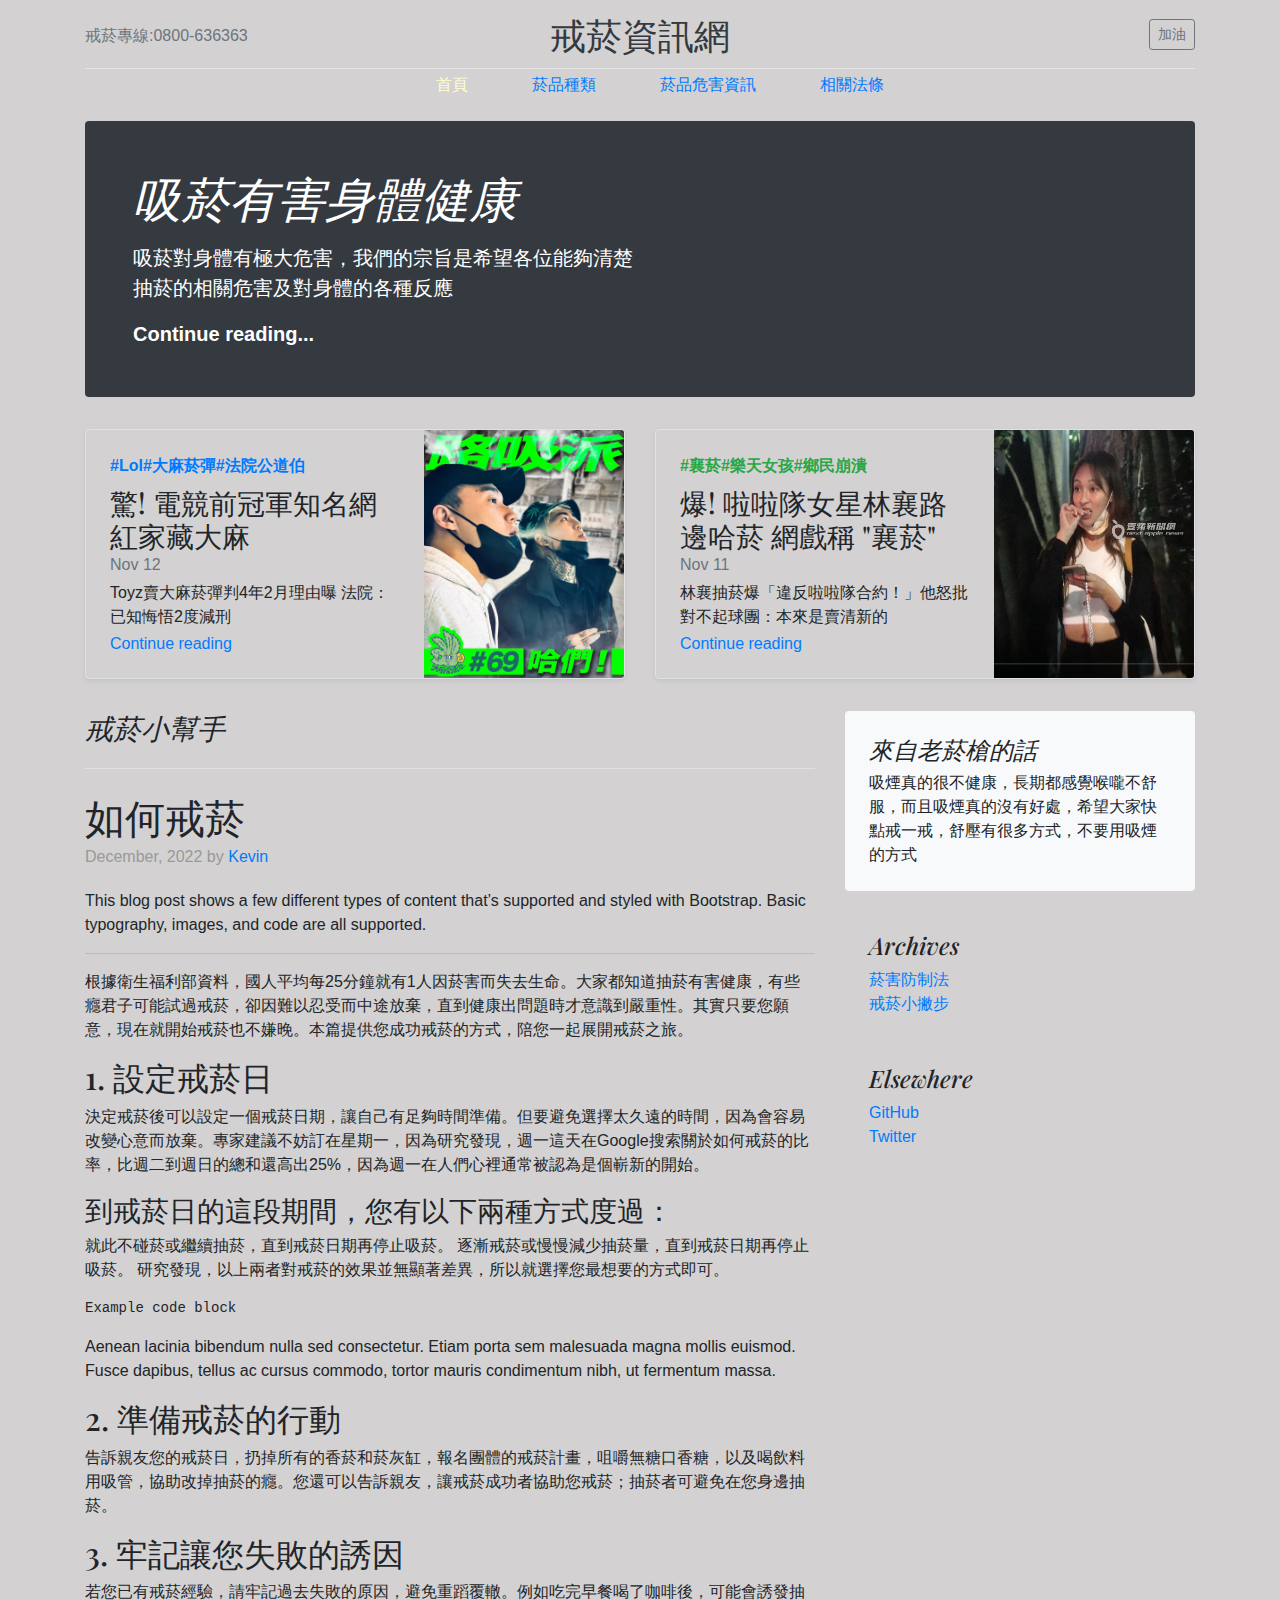
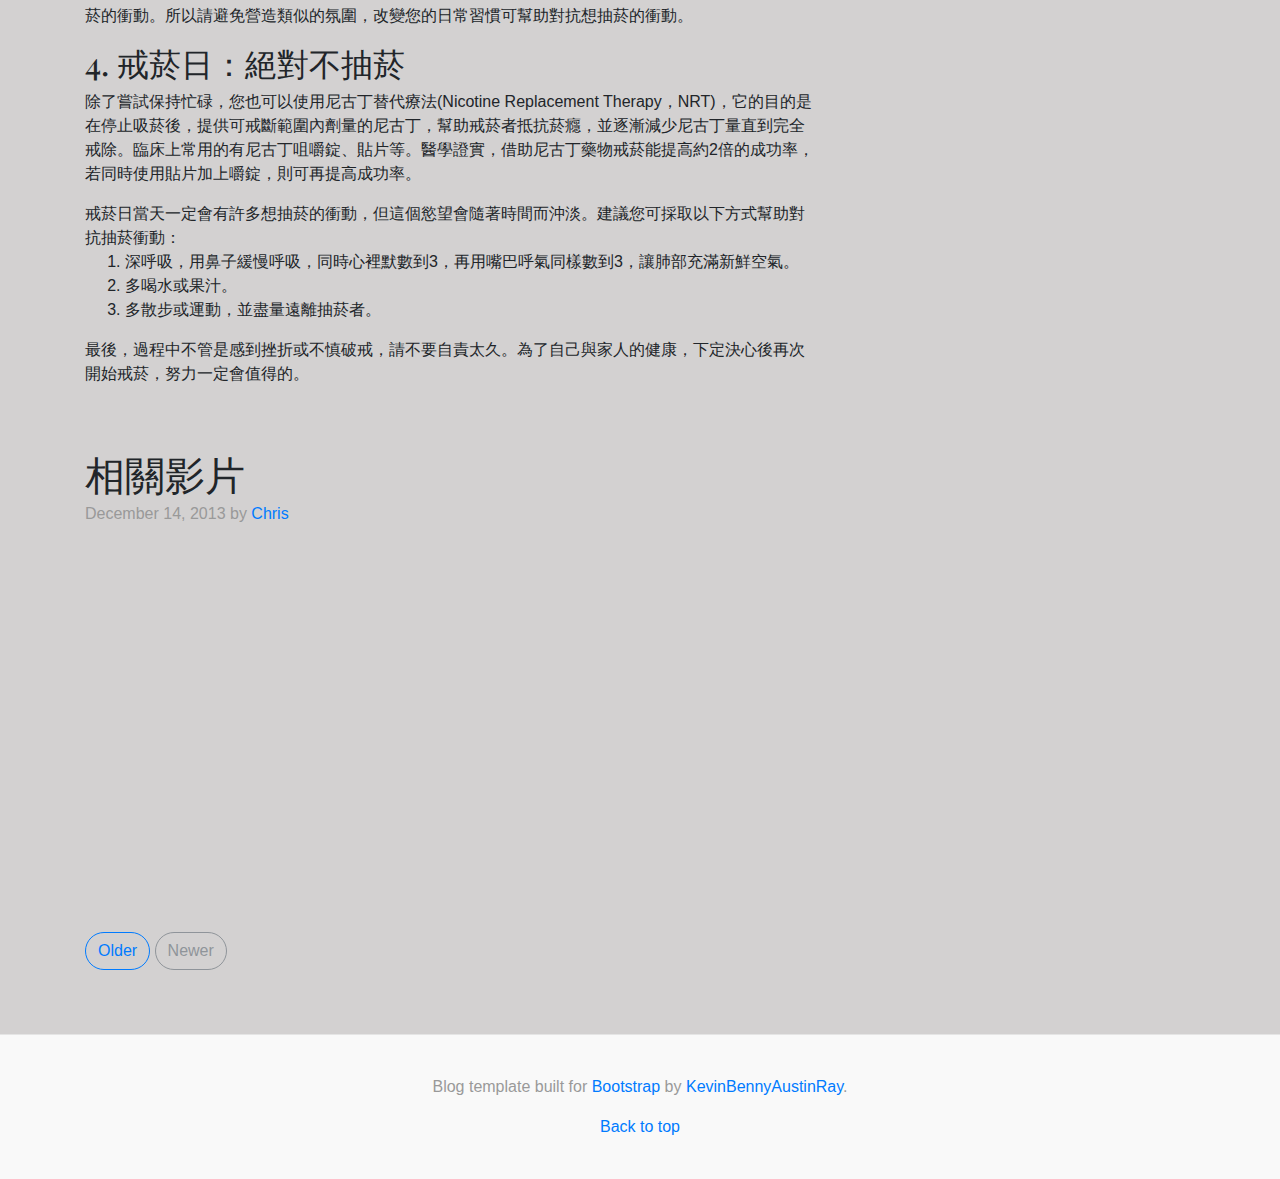
<file: blog/index.html>
<!doctype html>
<html lang="en">
  <head>
    <meta charset="utf-8">
    <meta name="viewport" content="width=device-width, initial-scale=1, shrink-to-fit=no">
    <meta name="description" content="">
    <meta name="author" content="Mark Otto, Jacob Thornton, and Bootstrap contributors">
    <meta name="generator" content="Jekyll v4.1.1">
    <title>Blog Template · Bootstrap</title>

    <link rel="canonical" href="https://getbootstrap.com/docs/4.5/examples/blog/">

    <!-- Bootstrap core CSS -->
<link href="../assets/dist/css/bootstrap.min.css" rel="stylesheet">

    <style>
      .bd-placeholder-img {
        font-size: 1.125rem;
        text-anchor: middle;
        -webkit-user-select: none;
        -moz-user-select: none;
        -ms-user-select: none;
        user-select: none;
      }

      @media (min-width: 768px) {
        .bd-placeholder-img-lg {
          font-size: 3.5rem;
        }
      }
    </style>
    <!-- Custom styles for this template -->
    <link href="https://fonts.googleapis.com/css?family=Playfair+Display:700,900" rel="stylesheet">
    <!-- Custom styles for this template -->
    <link href="blog.css" rel="stylesheet">
  </head>
  <body>
    <div class="container">
  <header class="blog-header py-3">
    <div class="row flex-nowrap justify-content-between align-items-center">
      <div class="col-4 pt-1">
        <a class="text-muted" href="https://health.gov.taipei/News_Content.aspx?n=722D64165F95A6E2&sms=C251F64DC581784F&s=BFBE8BA8E8FEEEC6">戒菸專線:0800-636363</a>
      </div>
      <div class="col-4 text-center">
        <a class="blog-header-logo text-dark" href="#">戒菸資訊網</a>
      </div>
      <div class="col-4 d-flex justify-content-end align-items-center">
        <a class="btn btn-sm btn-outline-secondary" href="https://www.youtube.com/watch?v=bayW0eYCRoM">加油</a>
      </div>
    </div>
  </header>

  <div class="nav-scroller py-1 mb-2">
    <nav class="navigation">
      <ul>
          <li ><a class="active" href="index.html">首頁</a></li>
          <li><a href="菸品種類.html">菸品種類</a></li>
          <li><a href="菸品危害資訊.html">菸品危害資訊</a></li>
          <li><a href="相關法條.html">相關法條</a></li>
      </ul>
  </nav>
  </div>

  <div class="jumbotron p-4 p-md-5 text-white rounded bg-dark">
    <div class="col-md-6 px-0">
      <h1 class="display-4 font-italic">吸菸有害身體健康</h1>
      <p class="lead my-3">吸菸對身體有極大危害，我們的宗旨是希望各位能夠清楚抽菸的相關危害及對身體的各種反應</p>
      <p class="lead mb-0"><a href="https://zh.wikipedia.org/wiki/%E5%90%B8%E8%8F%B8" class="text-white font-weight-bold">Continue reading...</a></p>
    </div>
  </div>

  <div class="row mb-2">
    <div class="col-md-6">
      <div class="row no-gutters border rounded overflow-hidden flex-md-row mb-4 shadow-sm h-md-250 position-relative">
        <div class="col p-4 d-flex flex-column position-static">
          <strong class="d-inline-block mb-2 text-primary">#Lol#大麻菸彈#法院公道伯</strong>
          <h3 class="mb-0">驚! 電競前冠軍知名網紅家藏大麻</h3>
          <div class="mb-1 text-muted">Nov 12</div>
          <p class="card-text mb-auto">Toyz賣大麻菸彈判4年2月理由曝 法院：已知悔悟2度減刑</p>
          <a href="https://udn.com/news/story/7315/6789934" class="stretched-link">Continue reading</a>
        </div>
        <div class="col-auto d-none d-lg-block">
          <img src="./images/20220327170021-fa8a2436.jpg" alt="露西派" width="200" height="250">
        </div>
      </div>
    </div>
    <div class="col-md-6">
      <div class="row no-gutters border rounded overflow-hidden flex-md-row mb-4 shadow-sm h-md-250 position-relative">
        <div class="col p-4 d-flex flex-column position-static">
          <strong class="d-inline-block mb-2 text-success">#襄菸#樂天女孩#鄉民崩潰</strong>
          <h3 class="mb-0">爆! 啦啦隊女星林襄路邊哈菸 網戲稱 "襄菸" </h3>
          <div class="mb-1 text-muted">Nov 11</div>
          <p class="mb-auto">林襄抽菸爆「違反啦啦隊合約！」他怒批對不起球團：本來是賣清新的</p>
          <a href="https://tw.news.yahoo.com/news/%E6%9E%97%E8%A5%84%E6%8A%BD%E8%8F%B8%E7%88%86-%E9%81%95%E5%8F%8D%E5%95%A6%E5%95%A6%E9%9A%8A%E5%90%88%E7%B4%84-%E4%BB%96%E6%80%92%E6%89%B9%E5%B0%8D%E4%B8%8D%E8%B5%B7%E7%90%83%E5%9C%98-%E6%9C%AC%E4%BE%86%E6%98%AF%E8%B3%A3%E6%B8%85%E6%96%B0%E7%9A%84-122503894.html" class="stretched-link">Continue reading</a>
        </div>
        <div class="col-auto d-none d-lg-block">
          <img src="./images/林襄哈菸.jpg" alt="襄菸" width="200" height="250">
        </div>
      </div>
    </div>
  </div>
</div>

<main role="main" class="container">
  <div class="row">
    <div class="col-md-8 blog-main">
      <h3 class="pb-4 mb-4 font-italic border-bottom">
        戒菸小幫手
      </h3>

      <div class="blog-post">
        <h2 class="blog-post-title">如何戒菸</h2>
        <p class="blog-post-meta">December, 2022 by <a href="#">Kevin</a></p>

        <p>This blog post shows a few different types of content that’s supported and styled with Bootstrap. Basic typography, images, and code are all supported.</p>
        <hr>
        <p>根據衛生福利部資料，國人平均每25分鐘就有1人因菸害而失去生命。大家都知道抽菸有害健康，有些癮君子可能試過戒菸，卻因難以忍受而中途放棄，直到健康出問題時才意識到嚴重性。其實只要您願意，現在就開始戒菸也不嫌晚。本篇提供您成功戒菸的方式，陪您一起展開戒菸之旅。</p>
        <h2>1. 設定戒菸日</h2>
        <p>決定戒菸後可以設定一個戒菸日期，讓自己有足夠時間準備。但要避免選擇太久遠的時間，因為會容易改變心意而放棄。專家建議不妨訂在星期一，因為研究發現，週一這天在Google搜索關於如何戒菸的比率，比週二到週日的總和還高出25%，因為週一在人們心裡通常被認為是個嶄新的開始。</p>
        <h3>到戒菸日的這段期間，您有以下兩種方式度過：</h3>
        <p>就此不碰菸或繼續抽菸，直到戒菸日期再停止吸菸。
          逐漸戒菸或慢慢減少抽菸量，直到戒菸日期再停止吸菸。
          研究發現，以上兩者對戒菸的效果並無顯著差異，所以就選擇您最想要的方式即可。</p>
        <pre><code>Example code block</code></pre>
        <p>Aenean lacinia bibendum nulla sed consectetur. Etiam porta sem malesuada magna mollis euismod. Fusce dapibus, tellus ac cursus commodo, tortor mauris condimentum nibh, ut fermentum massa.</p>
        <h2>2. 準備戒菸的行動</h2>
        <p>告訴親友您的戒菸日，扔掉所有的香菸和菸灰缸，報名團體的戒菸計畫，咀嚼無糖口香糖，以及喝飲料用吸管，協助改掉抽菸的癮。您還可以告訴親友，讓戒菸成功者協助您戒菸；抽菸者可避免在您身邊抽菸。</p>
        <h2>3. 牢記讓您失敗的誘因</h2>
        <p>若您已有戒菸經驗，請牢記過去失敗的原因，避免重蹈覆轍。例如吃完早餐喝了咖啡後，可能會誘發抽菸的衝動。所以請避免營造類似的氛圍，改變您的日常習慣可幫助對抗想抽菸的衝動。</p>
        <h2>4. 戒菸日：絕對不抽菸</h2>
        <p>除了嘗試保持忙碌，您也可以使用尼古丁替代療法(Nicotine Replacement Therapy，NRT)，它的目的是在停止吸菸後，提供可戒斷範圍內劑量的尼古丁，幫助戒菸者抵抗菸癮，並逐漸減少尼古丁量直到完全戒除。臨床上常用的有尼古丁咀嚼錠、貼片等。醫學證實，借助尼古丁藥物戒菸能提高約2倍的成功率，若同時使用貼片加上嚼錠，則可再提高成功率。</p>
        <div>戒菸日當天一定會有許多想抽菸的衝動，但這個慾望會隨著時間而沖淡。建議您可採取以下方式幫助對抗抽菸衝動：</div>
        <ol>
          <li>深呼吸，用鼻子緩慢呼吸，同時心裡默數到3，再用嘴巴呼氣同樣數到3，讓肺部充滿新鮮空氣。</li>
          <li>多喝水或果汁。</li>
          <li>多散步或運動，並盡量遠離抽菸者。</li>
        </ol>
        <p>最後，過程中不管是感到挫折或不慎破戒，請不要自責太久。為了自己與家人的健康，下定決心後再次開始戒菸，努力一定會值得的。</p>
      </div><!-- /.blog-post -->

      <div class="blog-post">
        <h2 class="blog-post-title">相關影片</h2>
        <p class="blog-post-meta">December 14, 2013 by <a href="#">Chris</a></p>
        <iframe width="560" height="315" src="https://www.youtube.com/embed/GC36m91Bt80" title="YouTube video player" frameborder="0" allow="accelerometer; autoplay; clipboard-write; encrypted-media; gyroscope; picture-in-picture" allowfullscreen></iframe>
      </div><!-- /.blog-post -->


      <nav class="blog-pagination">
        <a class="btn btn-outline-primary" href="#">Older</a>
        <a class="btn btn-outline-secondary disabled" href="#" tabindex="-1" aria-disabled="true">Newer</a>
      </nav>

    </div><!-- /.blog-main -->

    <aside class="col-md-4 blog-sidebar">
      <div class="p-4 mb-3 bg-light rounded">
        <h4 class="font-italic">來自老菸槍的話</h4>
        <p class="mb-0">吸煙真的很不健康，長期都感覺喉嚨不舒服，而且吸煙真的沒有好處，希望大家快點戒一戒，舒壓有很多方式，不要用吸煙的方式</p>
      </div>

      <div class="p-4">
        <h4 class="font-italic">Archives</h4>
        <ol class="list-unstyled mb-0">
          <li><a href="https://law.moj.gov.tw/LawClass/LawAll.aspx?PCode=L0070021">菸害防制法</a></li>
          <li><a href="https://helloyishi.com.tw/healthy-habits/quit-smoking/4-tips-to-stop-smoking/">戒菸小撇步</a></li>
        </ol>
      </div>

      <div class="p-4">
        <h4 class="font-italic">Elsewhere</h4>
        <ol class="list-unstyled">
          <li><a href="https://github.com/KevinDaPlayer/Smoke.github.io">GitHub</a></li>
          <li><a href="https://twitter.com/asukakiraran">Twitter</a></li>
        </ol>
      </div>
    </aside><!-- /.blog-sidebar -->

  </div><!-- /.row -->

</main><!-- /.container -->

<footer class="blog-footer">
  <p>Blog template built for <a href="https://getbootstrap.com/">Bootstrap</a> by <a href="https://github.com/KevinDaPlayer/Smoke.github.io">KevinBennyAustinRay</a>.</p>
  <p>
    <a href="#">Back to top</a>
  </p>
</footer>
</body>
</html>
</file>
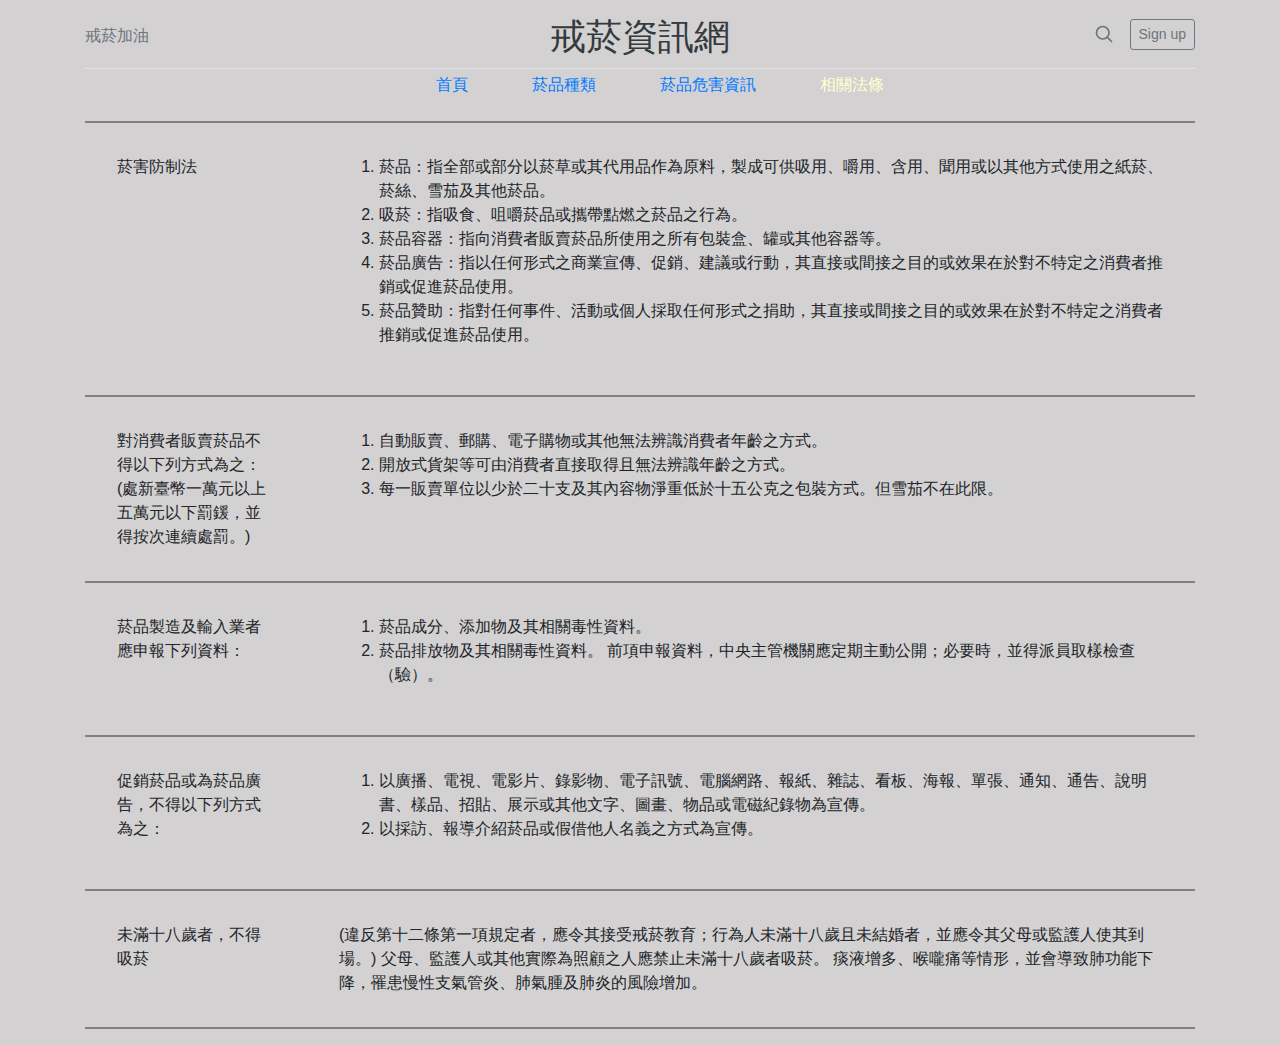
<file: blog/相關法條.html>
<!doctype html>
<html lang="en">
  <head>
    <meta charset="utf-8">
    <meta name="viewport" content="width=device-width, initial-scale=1, shrink-to-fit=no">
    <meta name="description" content="">
    <meta name="author" content="Mark Otto, Jacob Thornton, and Bootstrap contributors">
    <meta name="generator" content="Jekyll v4.1.1">
    <title>Blog Template · Bootstrap</title>

    <link rel="canonical" href="https://getbootstrap.com/docs/4.5/examples/blog/">

    <!-- Bootstrap core CSS -->
<link href="../assets/dist/css/bootstrap.min.css" rel="stylesheet">

    <style>
      .bd-placeholder-img {
        font-size: 1.125rem;
        text-anchor: middle;
        -webkit-user-select: none;
        -moz-user-select: none;
        -ms-user-select: none;
        user-select: none;
      }

      @media (min-width: 768px) {
        .bd-placeholder-img-lg {
          font-size: 3.5rem;
        }
      }
    </style>
    <!-- Custom styles for this template -->
    <link href="https://fonts.googleapis.com/css?family=Playfair+Display:700,900" rel="stylesheet">
    <!-- Custom styles for this template -->
    <link href="blog.css" rel="stylesheet">
  </head>
  <body>
    <div class="container">
  <header class="blog-header py-3">
    <div class="row flex-nowrap justify-content-between align-items-center">
      <div class="col-4 pt-1">
        <a class="text-muted" href="#">戒菸加油</a>
      </div>
      <div class="col-4 text-center">
        <a class="blog-header-logo text-dark" href="#">戒菸資訊網</a>
      </div>
      <div class="col-4 d-flex justify-content-end align-items-center">
        <a class="text-muted" href="#" aria-label="Search">
          <svg xmlns="http://www.w3.org/2000/svg" width="20" height="20" fill="none" stroke="currentColor" stroke-linecap="round" stroke-linejoin="round" stroke-width="2" class="mx-3" role="img" viewBox="0 0 24 24" focusable="false"><title>Search</title><circle cx="10.5" cy="10.5" r="7.5"/><path d="M21 21l-5.2-5.2"/></svg>
        </a>
        <a class="btn btn-sm btn-outline-secondary" href="#">Sign up</a>
      </div>
    </div>
  </header>

  <div class="nav-scroller py-1 mb-2">
    <nav class="navigation">
      <ul>
          <li ><a href="index.html">首頁</a></li>
          <li><a href="菸品種類.html">菸品種類</a></li>
          <li><a href="菸品危害資訊.html">菸品危害資訊</a></li>
          <li><a class="active" href="相關法條.html">相關法條</a></li>
      </ul>
  </nav>
  </div>
  <section class="table">
    <table>
      <tr style="border-top: 2px solid gray">
        <td style="width: 20%">菸害防制法</td>
        <td style="width: 80%">
          <ol>
            <li>菸品：指全部或部分以菸草或其代用品作為原料，製成可供吸用、嚼用、含用、聞用或以其他方式使用之紙菸、菸絲、雪茄及其他菸品。</li>
            <li>吸菸：指吸食、咀嚼菸品或攜帶點燃之菸品之行為。</li>
            <li>菸品容器：指向消費者販賣菸品所使用之所有包裝盒、罐或其他容器等。</li>
            <li>菸品廣告：指以任何形式之商業宣傳、促銷、建議或行動，其直接或間接之目的或效果在於對不特定之消費者推銷或促進菸品使用。</li>
            <li>菸品贊助：指對任何事件、活動或個人採取任何形式之捐助，其直接或間接之目的或效果在於對不特定之消費者推銷或促進菸品使用。</li>
          </ol>
        </td>
      </tr>
      <tr>
        <td>對消費者販賣菸品不得以下列方式為之：(處新臺幣一萬元以上五萬元以下罰鍰，並得按次連續處罰。)
        </td>
        <td>
          <ol>
            <li>自動販賣、郵購、電子購物或其他無法辨識消費者年齡之方式。</li>
            <li>開放式貨架等可由消費者直接取得且無法辨識年齡之方式。</li>
            <li>每一販賣單位以少於二十支及其內容物淨重低於十五公克之包裝方式。但雪茄不在此限。</li>
          </ol>
        </td>
      </tr>
      <tr>
        <td>菸品製造及輸入業者應申報下列資料：</td>
        <td>
          <ol>
            <li>菸品成分、添加物及其相關毒性資料。</li>
            <li>菸品排放物及其相關毒性資料。
              前項申報資料，中央主管機關應定期主動公開；必要時，並得派員取樣檢查（驗）。</li>
          </ol>
        </td>
      </tr>
      <tr>
        <td>促銷菸品或為菸品廣告，不得以下列方式為之：</td>
        <td>
          <ol>
            <li>以廣播、電視、電影片、錄影物、電子訊號、電腦網路、報紙、雜誌、看板、海報、單張、通知、通告、說明書、樣品、招貼、展示或其他文字、圖畫、物品或電磁紀錄物為宣傳。</li>
            <li>以採訪、報導介紹菸品或假借他人名義之方式為宣傳。</li>
          </ol>
        </td>
      </tr>
      <tr>
        <td>未滿十八歲者，不得吸菸</td>
        <td>(違反第十二條第一項規定者，應令其接受戒菸教育；行為人未滿十八歲且未結婚者，並應令其父母或監護人使其到場。)
          父母、監護人或其他實際為照顧之人應禁止未滿十八歲者吸菸。 痰液增多、喉嚨痛等情形，並會導致肺功能下降，罹患慢性支氣管炎、肺氣腫及肺炎的風險增加。</td>
      </tr>
    </table>
  </section>
</file>
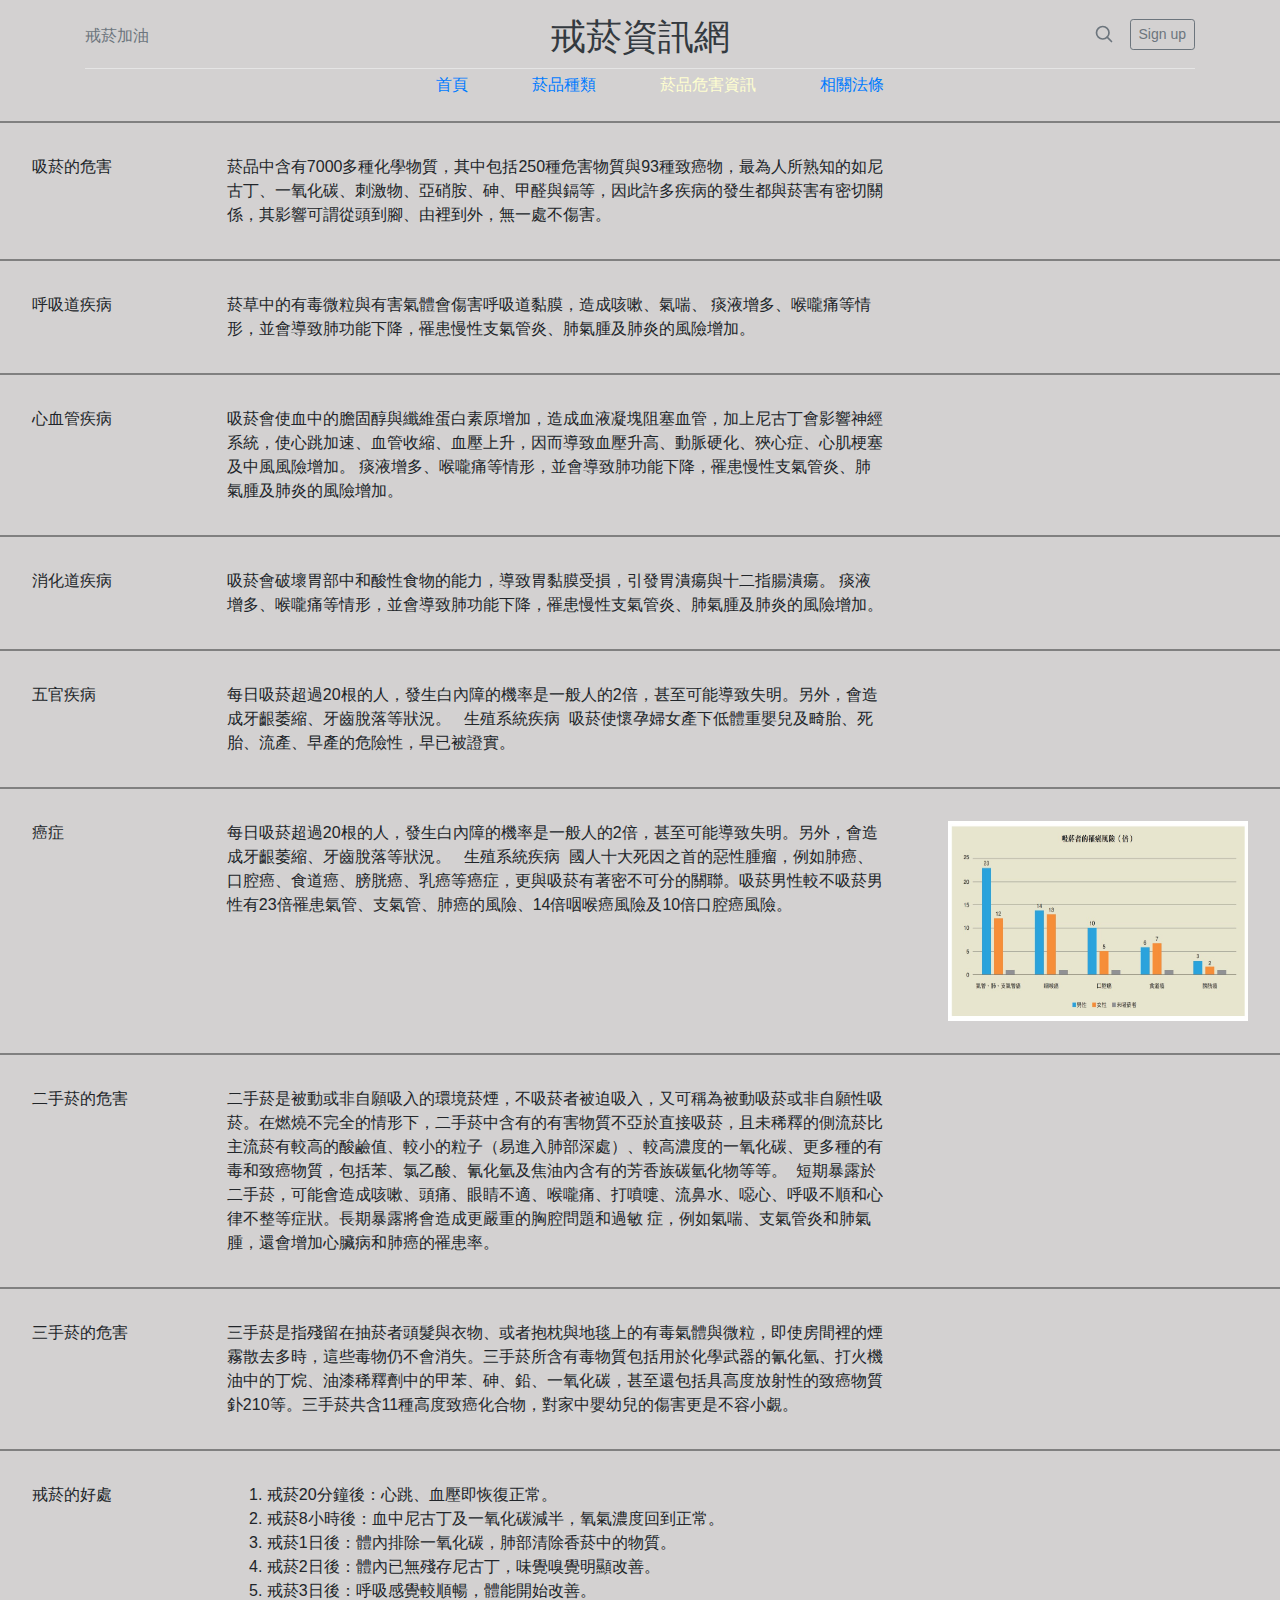
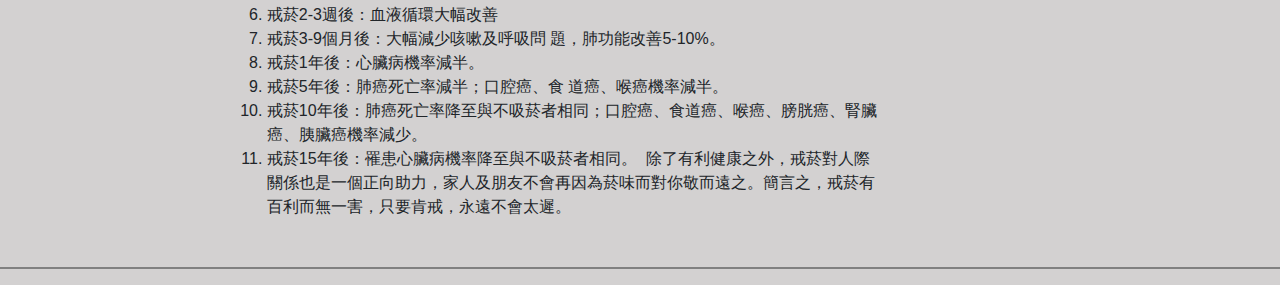
<file: blog/菸品危害資訊.html>
<!doctype html>
<html lang="en">
  <head>
    <meta charset="utf-8">
    <meta name="viewport" content="width=device-width, initial-scale=1, shrink-to-fit=no">
    <meta name="description" content="">
    <meta name="author" content="Mark Otto, Jacob Thornton, and Bootstrap contributors">
    <meta name="generator" content="Jekyll v4.1.1">
    <title>Blog Template · Bootstrap</title>

    <link rel="canonical" href="https://getbootstrap.com/docs/4.5/examples/blog/">

    <!-- Bootstrap core CSS -->
<link href="../assets/dist/css/bootstrap.min.css" rel="stylesheet">

    <style>
      .bd-placeholder-img {
        font-size: 1.125rem;
        text-anchor: middle;
        -webkit-user-select: none;
        -moz-user-select: none;
        -ms-user-select: none;
        user-select: none;
      }

      @media (min-width: 768px) {
        .bd-placeholder-img-lg {
          font-size: 3.5rem;
        }
      }
    </style>
    <!-- Custom styles for this template -->
    <link href="https://fonts.googleapis.com/css?family=Playfair+Display:700,900" rel="stylesheet">
    <!-- Custom styles for this template -->
    <link href="blog.css" rel="stylesheet">
  </head>
  <body>
    <div class="container">
  <header class="blog-header py-3">
    <div class="row flex-nowrap justify-content-between align-items-center">
      <div class="col-4 pt-1">
        <a class="text-muted" href="#">戒菸加油</a>
      </div>
      <div class="col-4 text-center">
        <a class="blog-header-logo text-dark" href="#">戒菸資訊網</a>
      </div>
      <div class="col-4 d-flex justify-content-end align-items-center">
        <a class="text-muted" href="#" aria-label="Search">
          <svg xmlns="http://www.w3.org/2000/svg" width="20" height="20" fill="none" stroke="currentColor" stroke-linecap="round" stroke-linejoin="round" stroke-width="2" class="mx-3" role="img" viewBox="0 0 24 24" focusable="false"><title>Search</title><circle cx="10.5" cy="10.5" r="7.5"/><path d="M21 21l-5.2-5.2"/></svg>
        </a>
        <a class="btn btn-sm btn-outline-secondary" href="#">Sign up</a>
      </div>
    </div>
  </header>

  <div class="nav-scroller py-1 mb-2">
    <nav class="navigation">
      <ul>
          <li ><a href="index.html">首頁</a></li>
          <li><a href="菸品種類.html">菸品種類</a></li>
          <li><a class="active" href="菸品危害資訊.html">菸品危害資訊</a></li>
          <li><a href="相關法條.html">相關法條</a></li>
      </ul>
  </nav>
  </div>
</div>
<section class="table">
  <table>
    <tr style="border-top: 2px solid gray">
      <td style="width: 20%">吸菸的危害</td>
      <td style="width: 80%">
        菸品中含有7000多種化學物質，其中包括250種危害物質與93種致癌物，最為人所熟知的如尼古丁、一氧化碳、刺激物、亞硝胺、砷、甲醛與鎘等，因此許多疾病的發生都與菸害有密切關係，其影響可謂從頭到腳、由裡到外，無一處不傷害。
      </td>
    </tr>
    <tr>
      <td>呼吸道疾病</td>
      <td>菸草中的有毒微粒與有害氣體會傷害呼吸道黏膜，造成咳嗽、氣喘、 痰液增多、喉嚨痛等情形，並會導致肺功能下降，罹患慢性支氣管炎、肺氣腫及肺炎的風險增加。</td>
    </tr>
    <tr>
      <td>心血管疾病</td>
      <td>吸菸會使血中的膽固醇與纖維蛋白素原增加，造成血液凝塊阻塞血管，加上尼古丁會影響神經系統，使心跳加速、血管收縮、血壓上升，因而導致血壓升高、動脈硬化、狹心症、心肌梗塞及中風風險增加。 痰液增多、喉嚨痛等情形，並會導致肺功能下降，罹患慢性支氣管炎、肺氣腫及肺炎的風險增加。</td>
    </tr>
    <tr>
      <td>消化道疾病</td>
      <td>吸菸會破壞胃部中和酸性食物的能力，導致胃黏膜受損，引發胃潰瘍與十二指腸潰瘍。 痰液增多、喉嚨痛等情形，並會導致肺功能下降，罹患慢性支氣管炎、肺氣腫及肺炎的風險增加。</td>
    </tr>
    <tr>
      <td>五官疾病</td>
      <td>每日吸菸超過20根的人，發生白內障的機率是一般人的2倍，甚至可能導致失明。另外，會造成牙齦萎縮、牙齒脫落等狀況。 
         生殖系統疾病 
        吸菸使懷孕婦女產下低體重嬰兒及畸胎、死胎、流產、早產的危險性，早已被證實。</td>
    </tr>
    <tr>
      <td>癌症</td>
      <td>每日吸菸超過20根的人，發生白內障的機率是一般人的2倍，甚至可能導致失明。另外，會造成牙齦萎縮、牙齒脫落等狀況。 
         生殖系統疾病 
        國人十大死因之首的惡性腫瘤，例如肺癌、口腔癌、食道癌、膀胱癌、乳癌等癌症，更與吸菸有著密不可分的關聯。吸菸男性較不吸菸男性有23倍罹患氣管、支氣管、肺癌的風險、14倍咽喉癌風險及10倍口腔癌風險。</td>
        <td><img src="images/smoker.jpg" alt=""width="300px" height="200px" /></td>
    </tr>
    <tr>
      <td>二手菸的危害</td>
      <td>二手菸是被動或非自願吸入的環境菸煙，不吸菸者被迫吸入，又可稱為被動吸菸或非自願性吸菸。在燃燒不完全的情形下，二手菸中含有的有害物質不亞於直接吸菸，且未稀釋的側流菸比主流菸有較高的酸鹼值、較小的粒子（易進入肺部深處）、較高濃度的一氧化碳、更多種的有毒和致癌物質，包括苯、氯乙酸、氰化氫及焦油內含有的芳香族碳氫化物等等。 
        短期暴露於二手菸，可能會造成咳嗽、頭痛、眼睛不適、喉嚨痛、打噴嚏、流鼻水、噁心、呼吸不順和心律不整等症狀。長期暴露將會造成更嚴重的胸腔問題和過敏 症，例如氣喘、支氣管炎和肺氣腫，還會增加心臟病和肺癌的罹患率。</td>
    </tr>
    <tr>
      <td>三手菸的危害</td>
      <td>三手菸是指殘留在抽菸者頭髮與衣物、或者抱枕與地毯上的有毒氣體與微粒，即使房間裡的煙霧散去多時，這些毒物仍不會消失。三手菸所含有毒物質包括用於化學武器的氰化氫、打火機油中的丁烷、油漆稀釋劑中的甲苯、砷、鉛、一氧化碳，甚至還包括具高度放射性的致癌物質釙210等。三手菸共含11種高度致癌化合物，對家中嬰幼兒的傷害更是不容小覷。</td>
    </tr>
    <tr>
      <td>戒菸的好處</td>
      <td>
        <ol>
          <li>戒菸20分鐘後：心跳、血壓即恢復正常。</li>
          <li>戒菸8小時後：血中尼古丁及一氧化碳減半，氧氣濃度回到正常。</li>
          <li>戒菸1日後：體內排除一氧化碳，肺部清除香菸中的物質。</li>
          <li>戒菸2日後：體內已無殘存尼古丁，味覺嗅覺明顯改善。</li>
          <li>戒菸3日後：呼吸感覺較順暢，體能開始改善。</li>
          <li>戒菸2-3週後：血液循環大幅改善</li>
          <li>戒菸3-9個月後：大幅減少咳嗽及呼吸問 題，肺功能改善5-10%。</li>
          <li>戒菸1年後：心臟病機率減半。</li>
          <li>戒菸5年後：肺癌死亡率減半；口腔癌、食 道癌、喉癌機率減半。</li>
          <li>戒菸10年後：肺癌死亡率降至與不吸菸者相同；口腔癌、食道癌、喉癌、膀胱癌、腎臟 癌、胰臟癌機率減少。</li>
          <li>戒菸15年後：罹患心臟病機率降至與不吸菸者相同。 
            除了有利健康之外，戒菸對人際關係也是一個正向助力，家人及朋友不會再因為菸味而對你敬而遠之。簡言之，戒菸有百利而無一害，只要肯戒，永遠不會太遲。 </li>
        </ol>
      </td>
    </tr>
  </table>
</section>
</file>
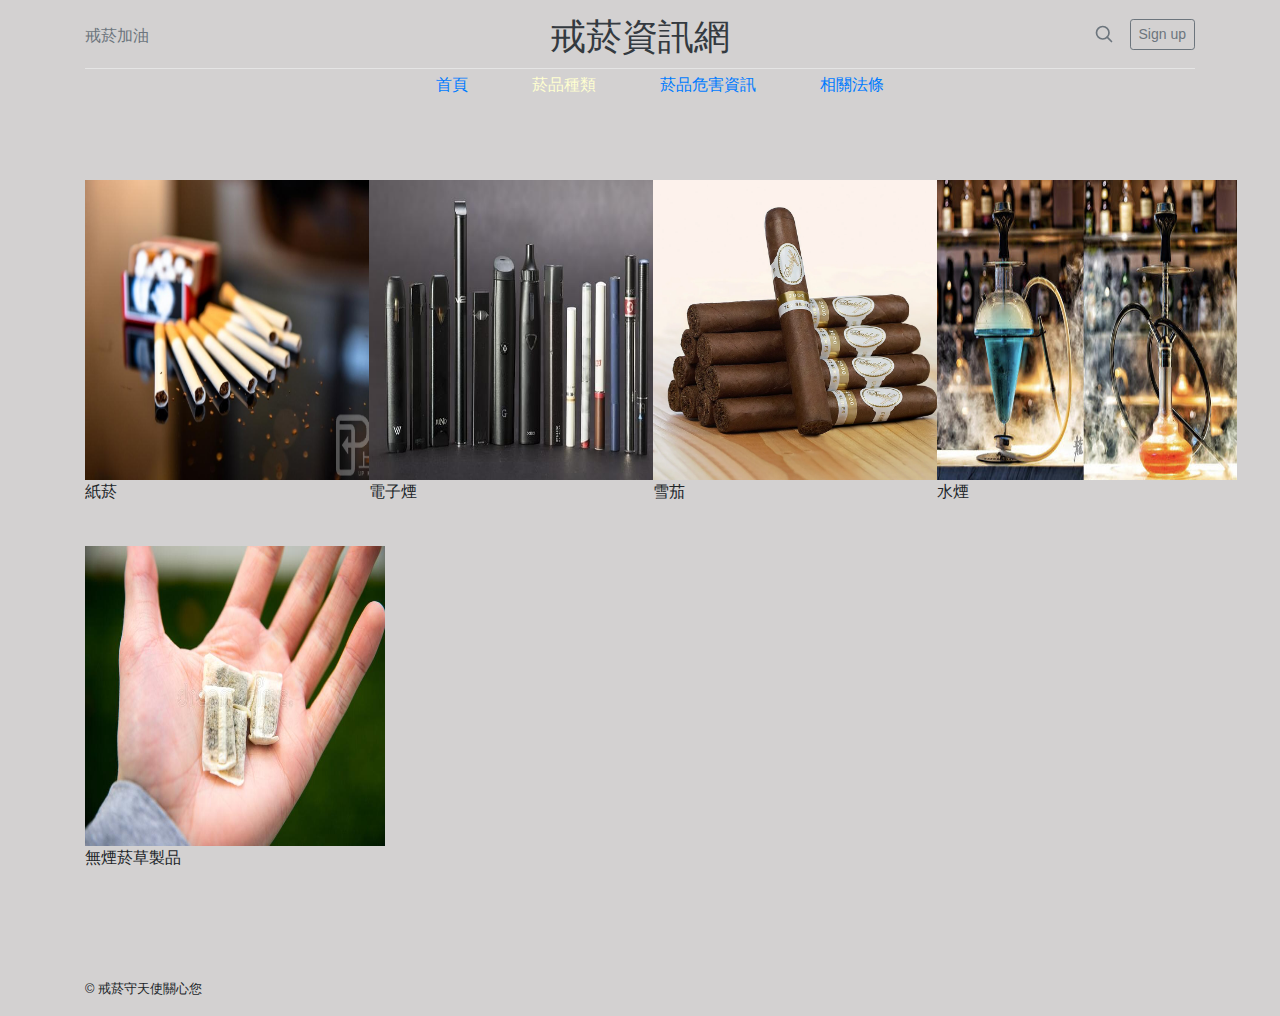
<file: blog/菸品種類.html>
<!doctype html>
<html lang="en">
  <head>
    <meta charset="utf-8">
    <meta name="viewport" content="width=device-width, initial-scale=1, shrink-to-fit=no">
    <meta name="description" content="">
    <meta name="author" content="Mark Otto, Jacob Thornton, and Bootstrap contributors">
    <meta name="generator" content="Jekyll v4.1.1">
    <title>Blog Template · Bootstrap</title>

    <link rel="canonical" href="https://getbootstrap.com/docs/4.5/examples/blog/">

    <!-- Bootstrap core CSS -->
<link href="../assets/dist/css/bootstrap.min.css" rel="stylesheet">

    <style>
      .bd-placeholder-img {
        font-size: 1.125rem;
        text-anchor: middle;
        -webkit-user-select: none;
        -moz-user-select: none;
        -ms-user-select: none;
        user-select: none;
      }

      @media (min-width: 768px) {
        .bd-placeholder-img-lg {
          font-size: 3.5rem;
        }
      }
    </style>
    <!-- Custom styles for this template -->
    <link href="https://fonts.googleapis.com/css?family=Playfair+Display:700,900" rel="stylesheet">
    <!-- Custom styles for this template -->
    <link href="blog.css" rel="stylesheet">
  </head>
  <body>
    <div class="container">
  <header class="blog-header py-3">
    <div class="row flex-nowrap justify-content-between align-items-center">
      <div class="col-4 pt-1">
        <a class="text-muted" href="#">戒菸加油</a>
      </div>
      <div class="col-4 text-center">
        <a class="blog-header-logo text-dark" href="#">戒菸資訊網</a>
      </div>
      <div class="col-4 d-flex justify-content-end align-items-center">
        <a class="text-muted" href="#" aria-label="Search">
          <svg xmlns="http://www.w3.org/2000/svg" width="20" height="20" fill="none" stroke="currentColor" stroke-linecap="round" stroke-linejoin="round" stroke-width="2" class="mx-3" role="img" viewBox="0 0 24 24" focusable="false"><title>Search</title><circle cx="10.5" cy="10.5" r="7.5"/><path d="M21 21l-5.2-5.2"/></svg>
        </a>
        <a class="btn btn-sm btn-outline-secondary" href="#">Sign up</a>
      </div>
    </div>
  </header>

  <div class="nav-scroller py-1 mb-2">
    <nav class="navigation">
      <ul>
          <li ><a href="index.html">首頁</a></li>
          <li><a class="active" href="菸品種類.html">菸品種類</a></li>
          <li><a href="菸品危害資訊.html">菸品危害資訊</a></li>
          <li><a href="相關法條.html">相關法條</a></li>
      </ul>
  </nav>
  </div>
            <div class="wrapper grid">
                <div class="item">
                  <a href="https://zh.wikipedia.org/wiki/香菸"><img src="images/cigarette.jpg" alt=""width="300" height="300"></a>
                    <p>紙菸</p>
                </div>
                <div class="item">
                  <a href="https://zh.m.wikipedia.org/zh-tw/電子煙"><img src="images/vape.jpeg" alt=""width="300" height="300"></a>
                    <p>電子煙</p>
                </div>
                <div class="item">
                  <a href="https://zh.m.wikipedia.org/zh-tw/雪茄"><img src="images/cigar.jpg.webp" alt=""width="300" height="300"></a>
                    <p>雪茄</p>
                </div>
                <div class="item">
                  <a href="https://zh.wikipedia.org/wiki/水煙"><img src="images/watersmoke.jpg" alt=""width="300" height="300"></a>
                    <p>水煙</p>
                </div>
                <div class="item">
                  <a href="https://zh.m.wikipedia.org/zh-hant/鼻烟"><img src="images/wetnose.jpg" alt=""width="300" height="300"></a>
                    <p>無煙菸草製品</p>
                </div>
                <div class="slider_container">
                  <div>
                    <img src="images/Action1.jpg" alt=""width="700px" height="300px" />
                    <span class="info">拒菸從你我開始</span>
                  </div>
                  <div>
                    <img src="images/Action2.jpg" alt=""width="700px" height="300px" />
                    <span class="info">拒菸從你我開始</span>
                  </div>
                  <div>
                    <img src="images/Action3.png" alt=""width="700px" height="300px" />
                    <span class="info">拒菸從你我開始</span>
                  </div>
                  <div>
                    <img src="images/Action4.jpg" alt=""width="700px" height="300px" />
                    <span class="info">拒菸從你我開始</span>
                  </div>
                  <div>
                    <img src="images/Action5.jpg" alt=""width="700px" height="300px" />
                    <span class="info">拒菸從你我開始</span>
                  </div>
                </div>
            </div>

    <footer>
        <div class="wrapper">
            <p><small>&copy; 戒菸守天使關心您</small></p>
        </div>
    </footer>

  </body>
</file>
<file: blog/blog.css>
/* stylelint-disable selector-list-comma-newline-after */
nav.navigation ul{
  display: flex;
  justify-content: center;
  background-color: rgba(172, 166, 190, 0);
  
}

nav.navigation ul li{
  padding: 0rem 2rem;
  list-style-type: none;
  transition: 0.2 ease;
  
}

nav.navigation ul li:hover{
  background-color: rgb(196, 196, 196);
  
}

.blog-header {
  line-height: 1;
  border-bottom: 1px solid #e5e5e5;
}

.blog-header-logo {
  font-family: "Playfair Display", Georgia, "Times New Roman", serif;
  font-size: 2.25rem;
}

.blog-header-logo:hover {
  text-decoration: none;
}

h1, h2, h3, h4, h5, h6 {
  font-family: "Playfair Display", Georgia, "Times New Roman", serif;
}

.display-4 {
  font-size: 2.5rem;
}
@media (min-width: 768px) {
  .display-4 {
    font-size: 3rem;
  }
}

.nav-scroller {
  position: relative;
  z-index: 2;
  height: 2.75rem;
  overflow-y: hidden;
}

.nav-scroller .nav {
  display: -ms-flexbox;
  display: flex;
  -ms-flex-wrap: nowrap;
  flex-wrap: nowrap;
  padding-bottom: 1rem;
  margin-top: -1px;
  overflow-x: auto;
  text-align: center;
  white-space: nowrap;
  -webkit-overflow-scrolling: touch;
}

.nav-scroller .nav-link {
  padding-top: .75rem;
  padding-bottom: .75rem;
  font-size: .875rem;
}

.card-img-right {
  height: 100%;
  border-radius: 0 3px 3px 0;
}

.flex-auto {
  -ms-flex: 0 0 auto;
  flex: 0 0 auto;
}

.h-250 { height: 250px; }
@media (min-width: 768px) {
  .h-md-250 { height: 250px; }
}

/* Pagination */
.blog-pagination {
  margin-bottom: 4rem;
}
.blog-pagination > .btn {
  border-radius: 2rem;
}

/*
 * Blog posts
 */
.blog-post {
  margin-bottom: 4rem;
}
.blog-post-title {
  margin-bottom: .25rem;
  font-size: 2.5rem;
}
.blog-post-meta {
  margin-bottom: 1.25rem;
  color: #999;
}

/*
 * Footer
 */
.blog-footer {
  padding: 2.5rem 0;
  color: #999;
  text-align: center;
  background-color: #f9f9f9;
  border-top: .05rem solid #e5e5e5;
}
.blog-footer p:last-child {
  margin-bottom: 0;
}
#menu {
  background-image: url(../images/menu-bg.jpg);
  min-height: 100vh;
}
.menu-content {
  max-width: 560px;
  margin-top: 10%;
}
.menu-content .page-title {
  text-align: center;
}
.menu-content p {
  font-size: 1.125rem;
  margin: 10px 0 0;
}
.grid {
  display: grid;
  gap: 26px;
  grid-template-columns: repeat(auto-fit, minmax(240px, 1fr));
  margin-top: 6%;
  margin-bottom: 50px;
}
body{
  background-color: rgb(211, 209, 209);
}
.slider_container {
  margin: 30px auto;
  margin-left: 2.5cm;
  margin-bottom: 50px;
  width: 700px;
  height: 300px;
  position: relative;
  border: 20px solid;    
  border-color: rgb(211, 209, 209);
  border-bottom-width: 100px;
  background-color: rgb(211, 209, 209);
}

.slider_container div {
  position: absolute;
  margin-right:1.5cm;
  top: 0;
  left: 0;
  opacity: 0;
  filter: alpha(opacity=0);
}
.slider_container div {
  -webkit-animation: round 25s linear infinite;
          animation: round 25s linear infinite;
}

@-webkit-keyframes round {
  4% {
      opacity: 1;
      filter: alpha(opacity=100);
      /* 0 - 1秒 淡入*/
  }
  20% {
      opacity: 1;
      filter: alpha(opacity=100);
      /* 1- 5秒靜止*/
  }
  24% {
      opacity: 0;
      filter: alpha(opacity=0);
      /* 5-6秒淡出*/
  }
}
@keyframes round {
  4% {
      opacity: 1;
      filter: alpha(opacity=100);
      /* 0 - 1秒 淡入*/
  }
  20% {
      opacity: 1;
      filter: alpha(opacity=100);
      /* 1- 5秒靜止*/
  }
  24% {
      opacity: 0;
      filter: alpha(opacity=0);
      /* 5-6秒淡出*/
  }
}
.slider_container div:nth-child(5) {
  -webkit-animation-delay: 0s;
          animation-delay: 0s;
}

.slider_container div:nth-child(4) {
  -webkit-animation-delay: 5s;
          animation-delay: 5s;
}

.slider_container div:nth-child(3) {
  -webkit-animation-delay: 10s;
          animation-delay: 10s;
}

.slider_container div:nth-child(2) {
  -webkit-animation-delay: 15s;
          animation-delay: 15s;
}

.slider_container div:nth-child(1) {
  -webkit-animation-delay: 20s;
          animation-delay: 20s;
}
.slider_container span {    
  color: #000;
  background: #fff;
  position: absolute;
  left: 0%;
  top: 280px;
  width: 400px;
  height: 100px;
  font-size: 30px;
  text-align: center;
  line-height: 100px;
  -webkit-transform:scaleY(0);
      -ms-transform:scaleY(0);
          transform:scaleY(0);
  -webkit-transition: all 0.5s ease-in-out;
          transition: all 0.5s ease-in-out;
}

.slider_container:hover span {
  width: 100%;
  -webkit-transform:scaleY(1);
      -ms-transform:scaleY(1);
          transform:scaleY(1);
}
.slider_container:hover div {
  -webkit-animation-play-state: paused;
          animation-play-state: paused;
}
.slider_container:hover span {
  width: 100%;
  -webkit-transform:scaleY(1);
      -ms-transform:scaleY(1);
          transform:scaleY(1);
}
.slider_container:hover div {
  -webkit-animation-play-state: paused;
          animation-play-state: paused;
}
section.left h1 {
  font-size: 3rem;
}

section.left p {
  font-size: 1.7rem;
}

section.table {
  padding: 0rem 0rem;
}
main section.table table {
  border-collapse: collapse;
}
section.table table tr {
  border-bottom: 2px solid gray;
  transition: 0.2s ease;
}
section.table table tr td {
  padding: 2rem;
}
section.table table tr:hover {
  background-color: #fc0000b0;
}
.active {
  color:rgb(255, 255, 208);
}
</file>
